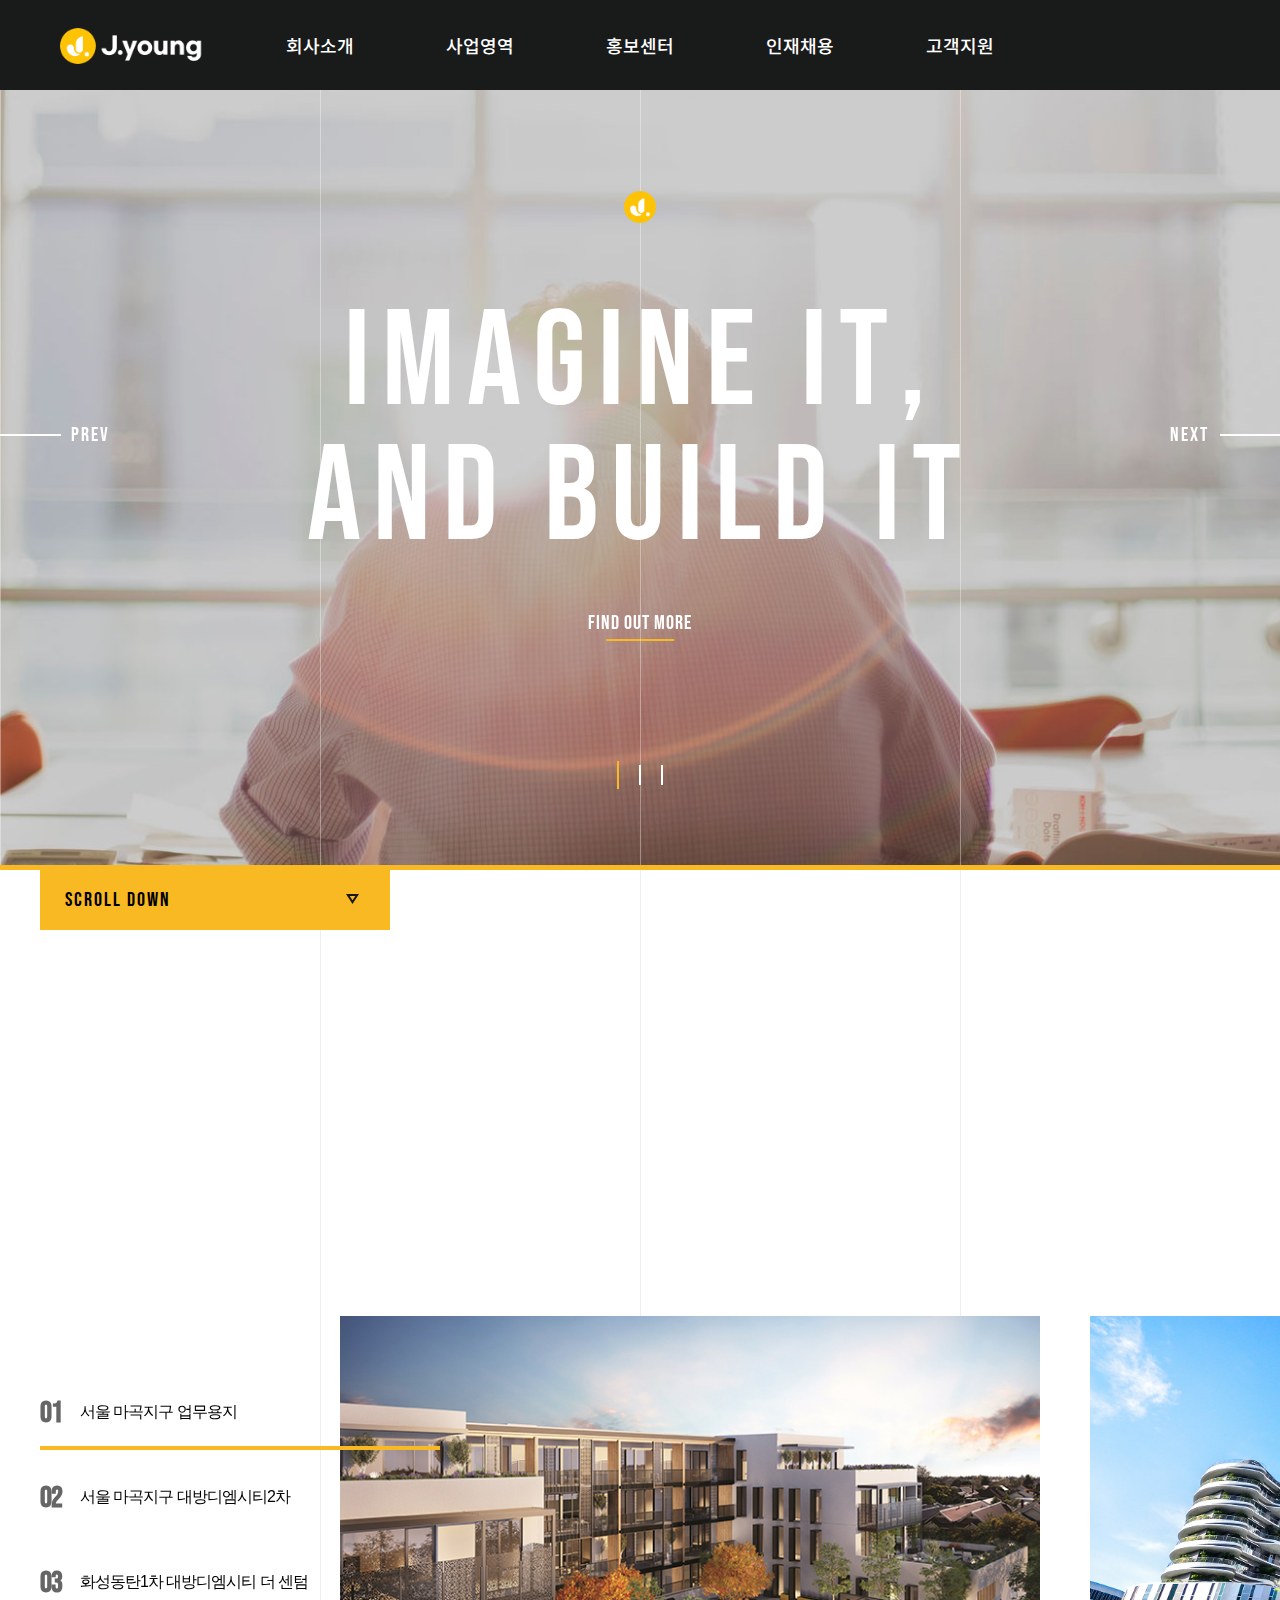
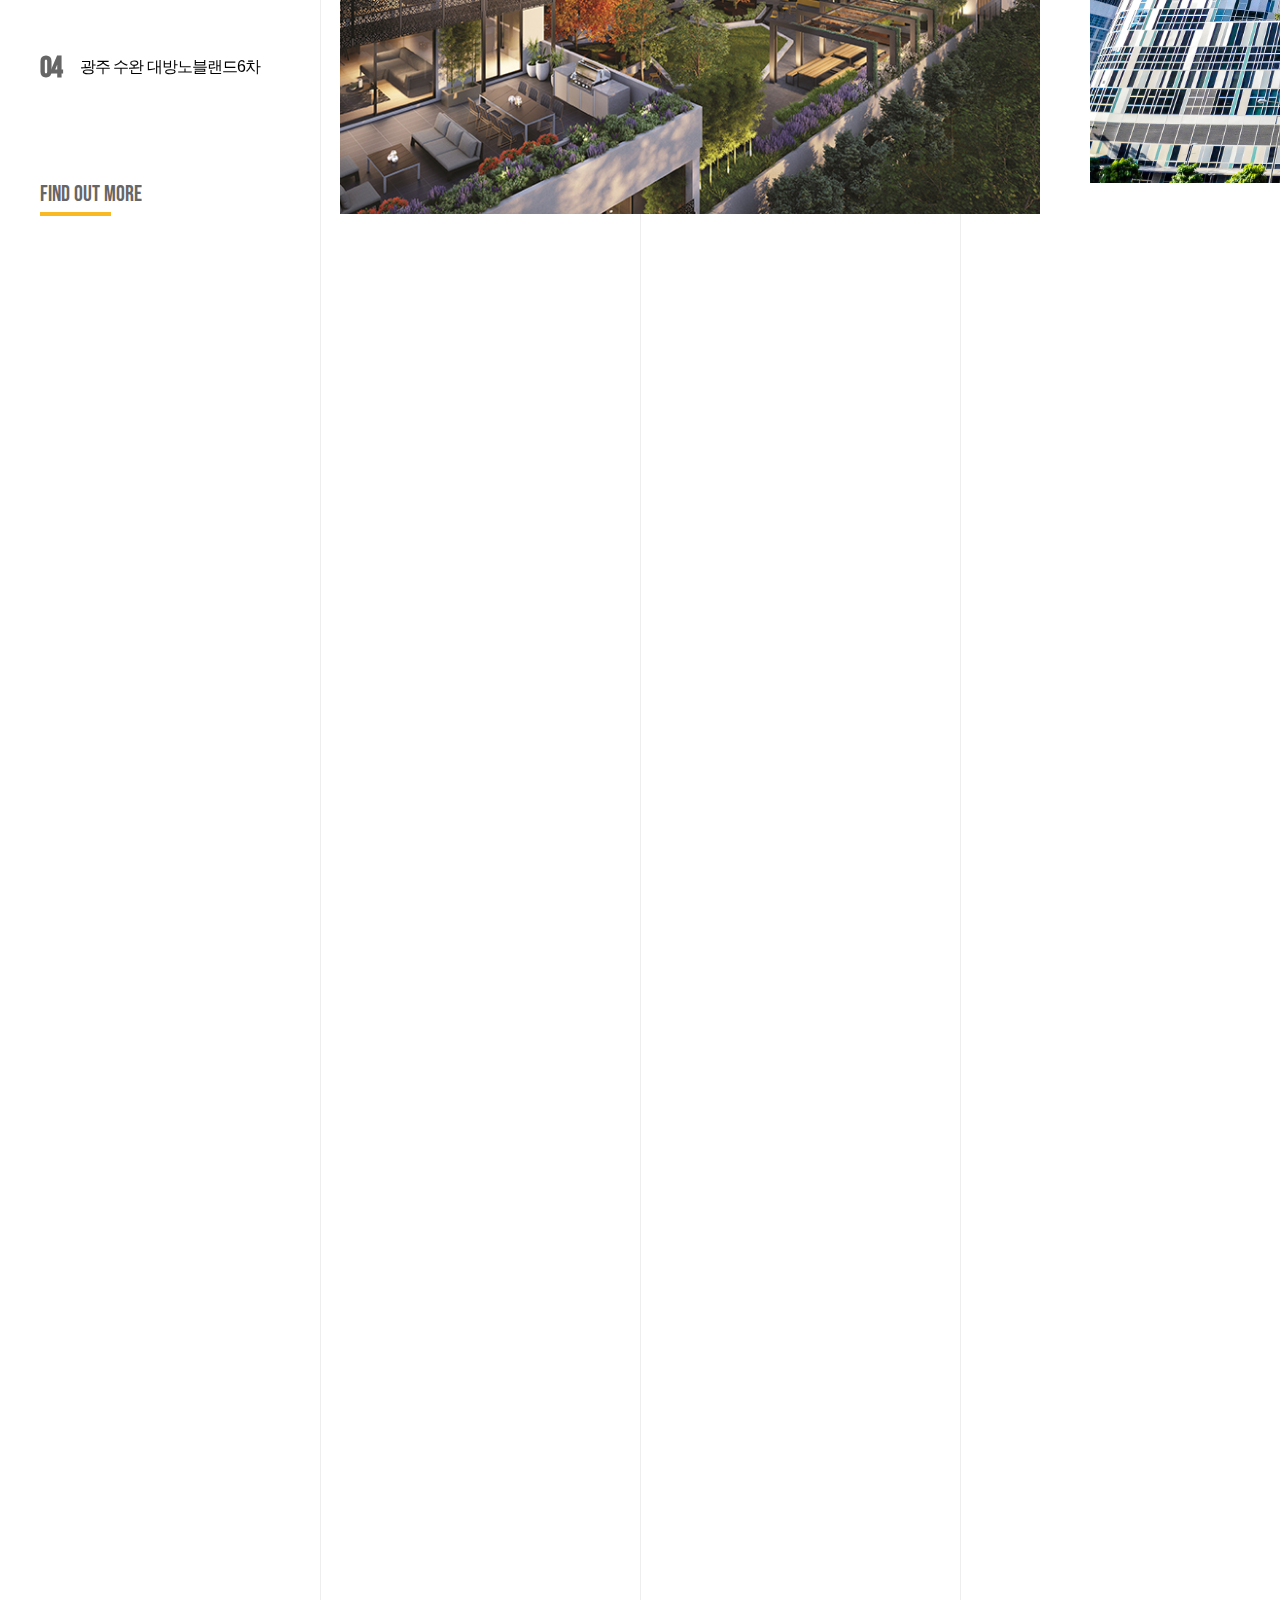
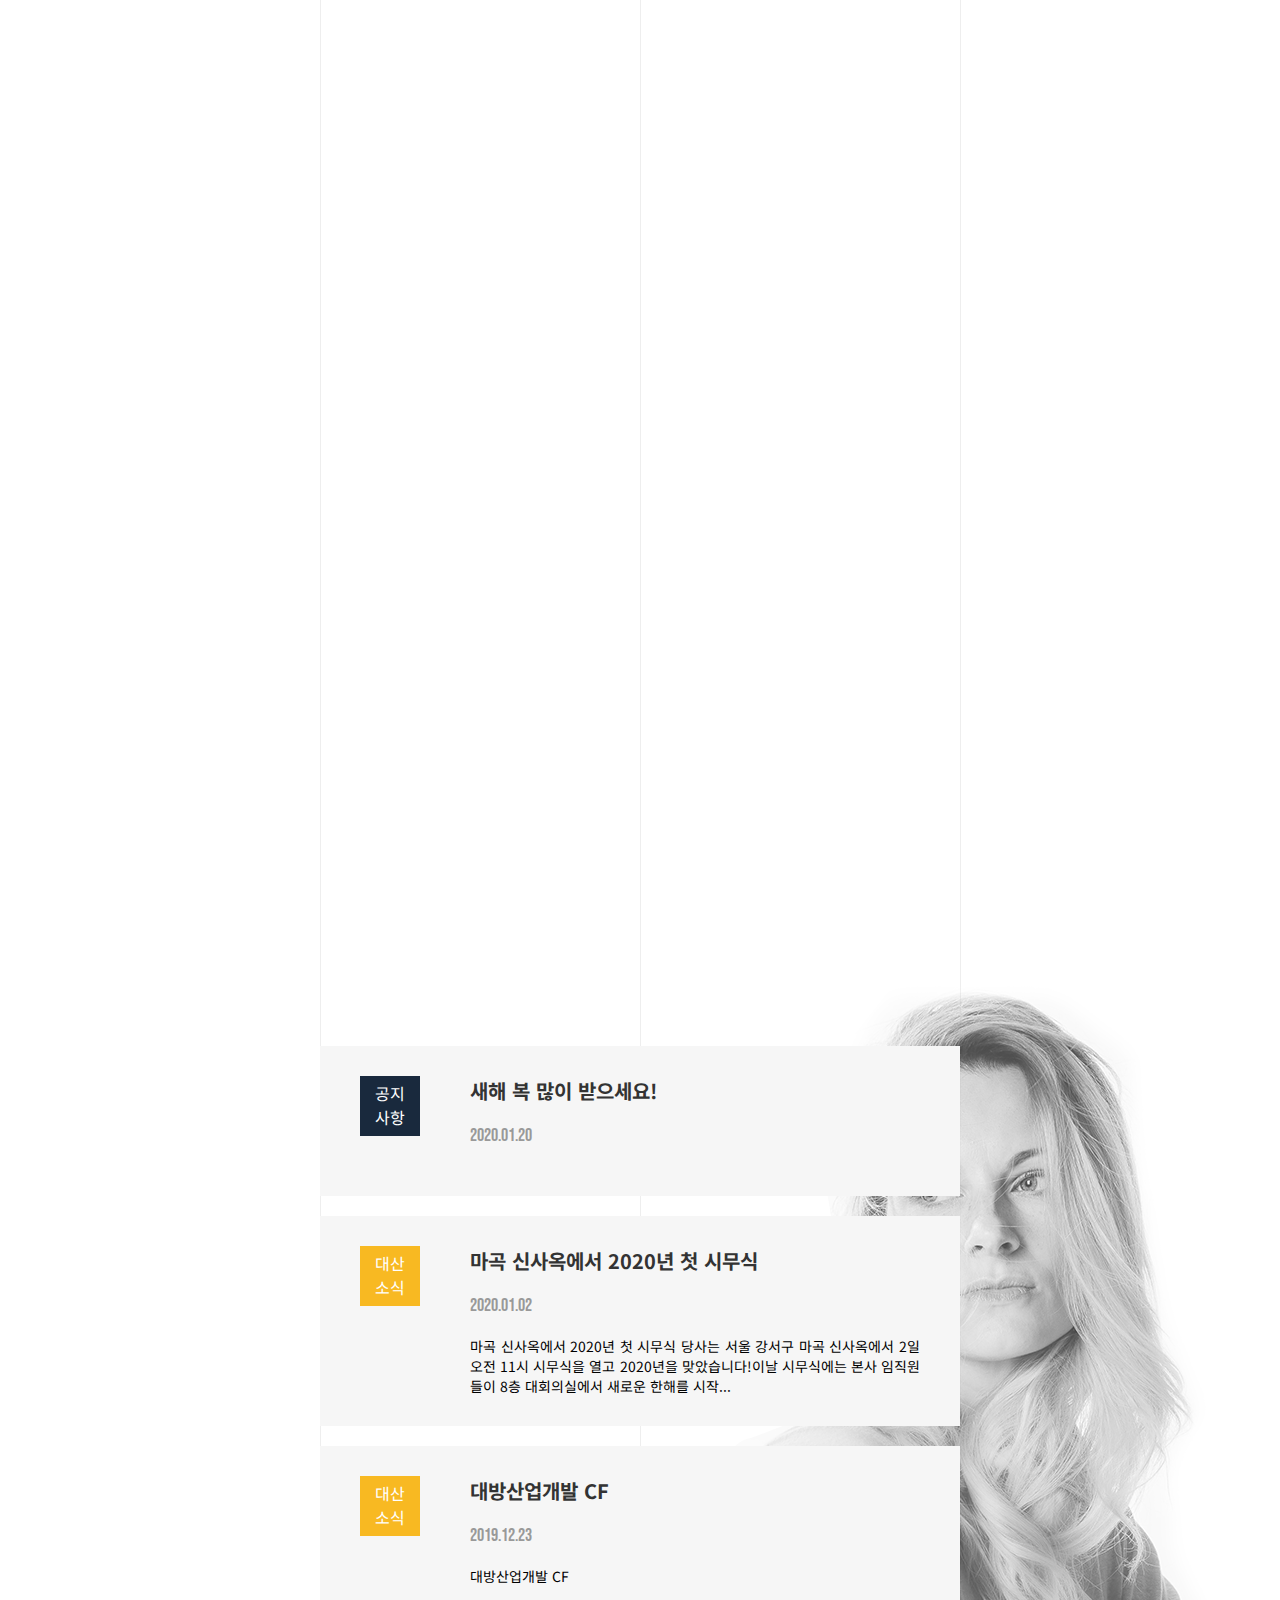
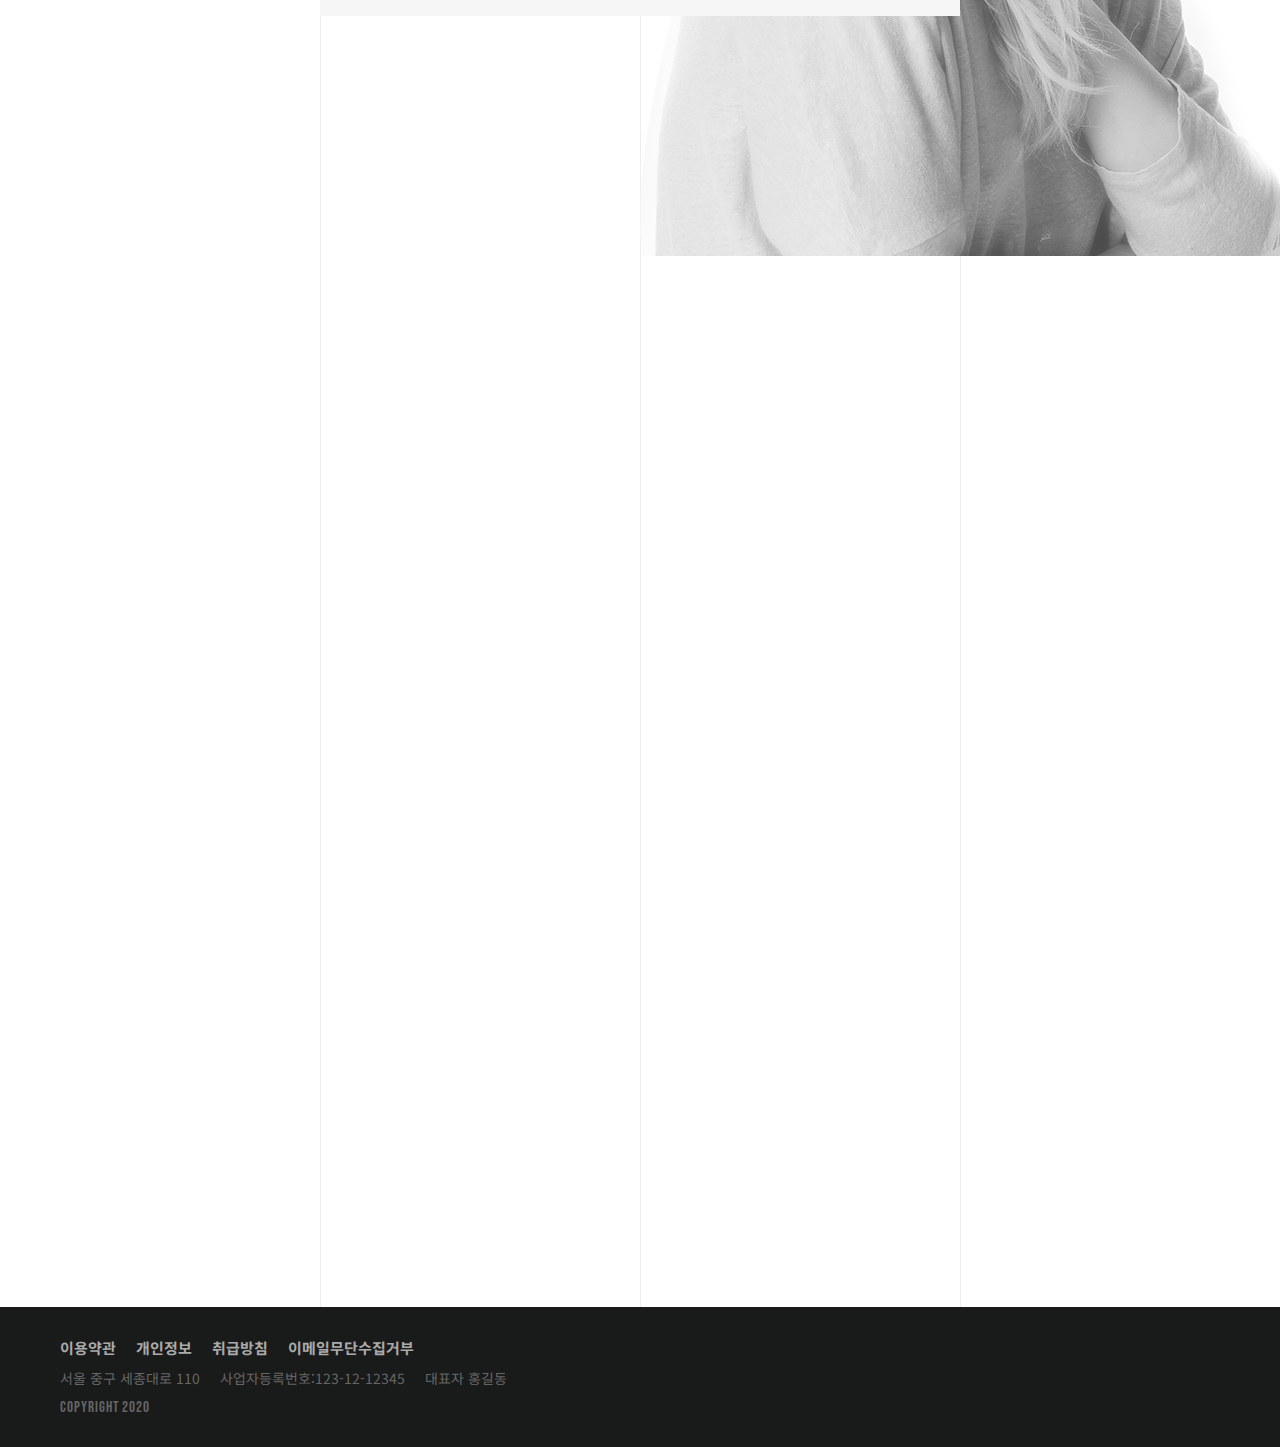
<file: index.html>
<!DOCTYPE html>
<html lang="ko">
<head>
    <meta charset="UTF-8">
    <title>Portfolio</title>
    <link rel="stylesheet" href="css/main.css">
    <link rel="stylesheet" href="css/slick.css">
    <script src="js/jquery-3.3.1.min.js"></script>
    <script src="js/script.js"></script>
    <script src="js/splitting.min.js"></script>
    <script src="js/slick.min.js"></script>
    <script src="js/scrolla.jquery.min.js"></script>

</head>
<body>
   <div class="wrap">
   <!-- header-->
   <header>
       <div class="innerHeader">
           <h1 class="logo"><a href="index.html">
               <img src="img/logo.png" alt="로고">
               <img src="img/logo2.png" alt="로고2">
           </a></h1>
           <ul class="gnb">
               <li><a href="#">회사소개</a>
                   <ul class="inner">
                       <li><a href="#"><span>회사개요</span></a></li>
                       <li><a href="#"><span>CEO인사말</span></a></li>
                       <li><a href="#"><span>경영이념</span></a></li>
                       <li><a href="#"><span>연혁</span></a></li>
                   </ul>
               </li>
               <li><a href="#">사업영역</a>
                   <ul class="inner">
                       <li><a href="#"><span>분양 캘린더</span></a></li>
                       <li><a href="#"><span>수주 사업</span></a></li>
                       <li><a href="#"><span>개발 사업</span></a></li>
                       <li><a href="#"><span>기타 사업</span></a></li>
                   </ul>
               </li>
               <li><a href="#">홍보센터</a>
                   <ul class="inner">
                       <li><a href="#"><span>뉴스</span></a></li>
                       <li><a href="#"><span>언론</span></a></li>
                       <li><a href="#"><span>분양광고</span></a></li>
                   </ul>
               </li>
               <li><a href="#">인재채용</a>
                   <ul class="inner">
                       <li><a href="#"><span>인재상</span></a></li>
                       <li><a href="#"><span>인사제도</span></a></li>
                       <li><a href="#"><span>채용절차</span></a></li>
                       <li><a href="#"><span>공고 및 지원</span></a></li>
                   </ul>
               </li>
               <li><a href="#">고객지원</a>
                   <ul class="inner">
                       <li><a href="#"><span>고객지원안내</span></a></li>
                       <li><a href="#"><span>FAQ</span></a></li>
                   </ul>
               </li>
           </ul>
       </div>
   </header>
<!--visual -->
  <section class="visual">
      <ul class="slide">
          <li>
              =<img src="img/visual1.jpg" alt="">
              <div class="txt en">
                  <div data-splitting>IMAGINE IT,</div>
                  <div data-splitting>AND BUILD IT</div>
              </div>
              <a href="#" class="en">FIND OUT MORE</a>
              <span class="mask a"></span> <span class="mask b"></span> <span class="mask c"></span> <span class="mask d"></span>
          </li>
          <li>
              <img src="img/visual2.jpg" alt="">
              <div class="txt en">
                  <div data-splitting>IMAGINE IT,</div>
                  <div data-splitting>AND BUILD IT</div>
              </div>
              <a href="#" class="en">FIND OUT MORE</a>
              <span class="mask a"></span> <span class="mask b"></span> <span class="mask c"></span> <span class="mask d"></span>
          </li>
          <li>
              <img src="img/visual3.jpg" alt="">
              <div class="txt en">
                  <div data-splitting>IMAGINE IT,</div>
                  <div data-splitting>AND BUILD IT</div>
              </div>
              <a href="#" class="en">FIND OUT MORE</a>
              <span class="mask a"></span> <span class="mask b"></span> <span class="mask c"></span> <span class="mask d"></span>
          </li>
      </ul>
  </section>
<!--contents-->
  <section class="contents">
      <span class="line a"></span><span class="line b"></span><span class="line c"></span>
      <div class="information">
          <div class="scrollBox" id="scroll">
            <a href="#" class="scroll en">SCROLL DOWN <span><img src="img/scrolldown.png" alt=""></span></a>
          </div>
          <div class="inner animate" data-animate = "motion" >
              <div class="title ">
                  <div data-splitting class="en">SALES</div>
                  <div data-splitting class="en">INFORMATION</div> 
                  <P>고객의 행복한 미래가 대방산업개발의 미래입니다.</P> 
              </div>
          </div>
          <div class="slideBox">
              <ul class="slide2">
                  <li><a href="#"><p class="img"><span><img src="img/slide1.jpg" alt=""></span></p></a></li>
                  <li><a href="#"><p class="img"><span><img src="img/slide2.jpg" alt=""></span></p></a></li>
                  <li><a href="#"><p class="img"><span><img src="img/slide3.jpg" alt=""></span></p></a></li>
                  <li><a href="#"><p class="img"><span><img src="img/slide4.jpg" alt=""></span></p></a></li>
              </ul>
              <a href="#" class="more en">FIND OUT MORE</a>
          </div>
      </div>
      <div class="video animate" data-animate = "motion">
          <div class="inner">
              <div class="title  animate" data-animate = "motion">
                  <div data-splitting class="en">CREATE INFINITE VALUE</div>
                  <P>집에대한바른생각</P> 
              </div>
              <a href="#" class="more en">FIND OUT MORE</a>
              <div class="videoBox">
                  <iframe width="690" height="391" src="https://www.youtube.com/embed/xgO8wm-9fv0" frameborder="0" allow="accelerometer; autoplay; encrypted-media; gyroscope; picture-in-picture" allowfullscreen></iframe>
                  <p class="mask"><span><img src="img/video1.jpg" alt=""></span></p>
              </div>
          </div>
      </div>
      <div class="business">
          <div class="inner animate" data-animate = "motion">
              <div class="title">
                 <div data-splitting class="en">BUSINESS AREA</div>
                 <P>모든것을 누리는 프리미엄 생활, 대방에서<br>시작됩니다.</P>  
              </div>
              <a href="#" class="more en">FIND OUT MORE</a>
          </div>
          <ul class="list">
              <li class="animate" data-animate = "motion" ><a href="#">
                  <p class="img"><img src="img/business1.jpg" alt=""></p>
                  <div class="txt">
                      <h3 class="en">HOUSING /<br><span>SALES BUSINESS</span></h3>
                      <p>고품격 주거문화를 <br>창출하겠습니다</p>
                      <i class="icon"></i>
                  </div>
              </a></li>
              <li class="animate" data-animate = "motion"><a href="#">
                  <p class="img"><img src="img/business2.jpg" alt=""></p>
                  <div class="txt">
                      <h3 class="en">ORDER INTAKE<br><span>BUSINESS</span></h3>
                      <p>시대에 맞튼 건축혁명을  <br>이끌어 갑니다.</p>
                      <i class="icon"></i>
                  </div>
              </a></li>
              <li class="animate" data-animate = "motion"><a href="#">
                  <p class="img"><img src="img/business3.jpg" alt=""></p>
                  <div class="txt">
                      <h3 class="en">DEVELOPMENT<br><span> BUSINESS</span></h3>
                      <p>미래를 개발한다는 <br>사명감으로 임합니다.</p>
                      <i class="icon"></i>
                  </div>
              </a></li>
          </ul>
      </div>
      <div class="news">
          <div class="inner animate" data-animate = "motion">
              <div class="title">
                   <div data-splitting class="en">NEWS</div> 
              </div>
              <a href="#" class="more en">FIND OUT MORE</a>
          </div>
          <p class="symbol animate" data-animate = "motion"><img src="img/news2.png" alt=""></p>
          <ul class="newsList">
              <li><a href="#">
                  <span class="category">공지 <br>사항</span>
                  <span class="subject">새해 복 많이 받으세요!</span>
                  <span class="date en">2020.01.20</span>
                  <span class="desc"></span>
              </a></li>
              <li><a href="#">
                  <span class="category">대산 <br>소식</span>
                  <span class="subject">마곡 신사옥에서 2020년 첫 시무식</span>
                  <span class="date en">2020.01.02</span>
                  <span class="desc">마곡 신사옥에서 2020년 첫 시무식 
						당사는 서울 강서구 마곡 신사옥에서 2일 오전 11시 시무식을 열고 2020년을 맞았습니다!이날 시무식에는 본사 임직원들이 8층 대회의실에서 새로운 한해를 시작...</span>
              </a></li>
              <li><a href="#">
                  <span class="category">대산 <br>소식</span>
                  <span class="subject">대방산업개발 CF</span>
                  <span class="date en">2019.12.23</span>
                  <span class="desc">대방산업개발 CF</span>
              </a></li>
          </ul>
      </div>
      <div class="career  animate" data-animate = "motion">
          <div class="inner animate" data-animate = "motion">
              <div class="title">
                  <div data-splitting class="en">CAREER</div>
                 <P>열정과 실천의지를 가지고 있는<br>인재를 기다립니다.</P> 
              </div>
              <a href="#" class="more en">FIND OUT MORE</a>
          </div>   
     </div>
     <div class="customers animate" data-animate = "motion">
         <div class="inner animate" data-animate = "motion">
             <div class="left"> 
                <div class="title">
                  <div data-splitting class="en">CUSTOMERS</div>
                 <P>기대를 넘어선 품격을 경험해 보세요.</P> 
              </div> 
              <a href="#" class="more en">FIND OUT MORE</a>
             </div>
             <ul class="right">
                 <li><a href="#"><img src="img/icon1.png" alt="FAQ"></a></li>
                 <li><a href="#"><img src="img/icon2.png" alt="마감재"></a></li>
                 <li><a href="#"><img src="img/icon3.png" alt="관심단지등록"></a></li>
                 <li><a href="#"><img src="img/icon4.png" alt="1:1문의"></a></li>
             </ul>
         </div>
     </div>
  </section>
  <!-- footer -->
        <footer>
        	<ul>
        		<li>이용약관</li>
        		<li>개인정보</li>
        		<li>취급방침</li>
        		<li>이메일무단수집거부</li>
        	</ul>
        	<ul>
        		<li>서울 중구 세종대로 110</li>
        		<li>사업자등록번호:123-12-12345</li>
        		<li>대표자 홍길동</li>
        	</ul>
        	<p>COPYRIGHT 2020</p>
        </footer>
   </div> 
</body>
</html>
</file>
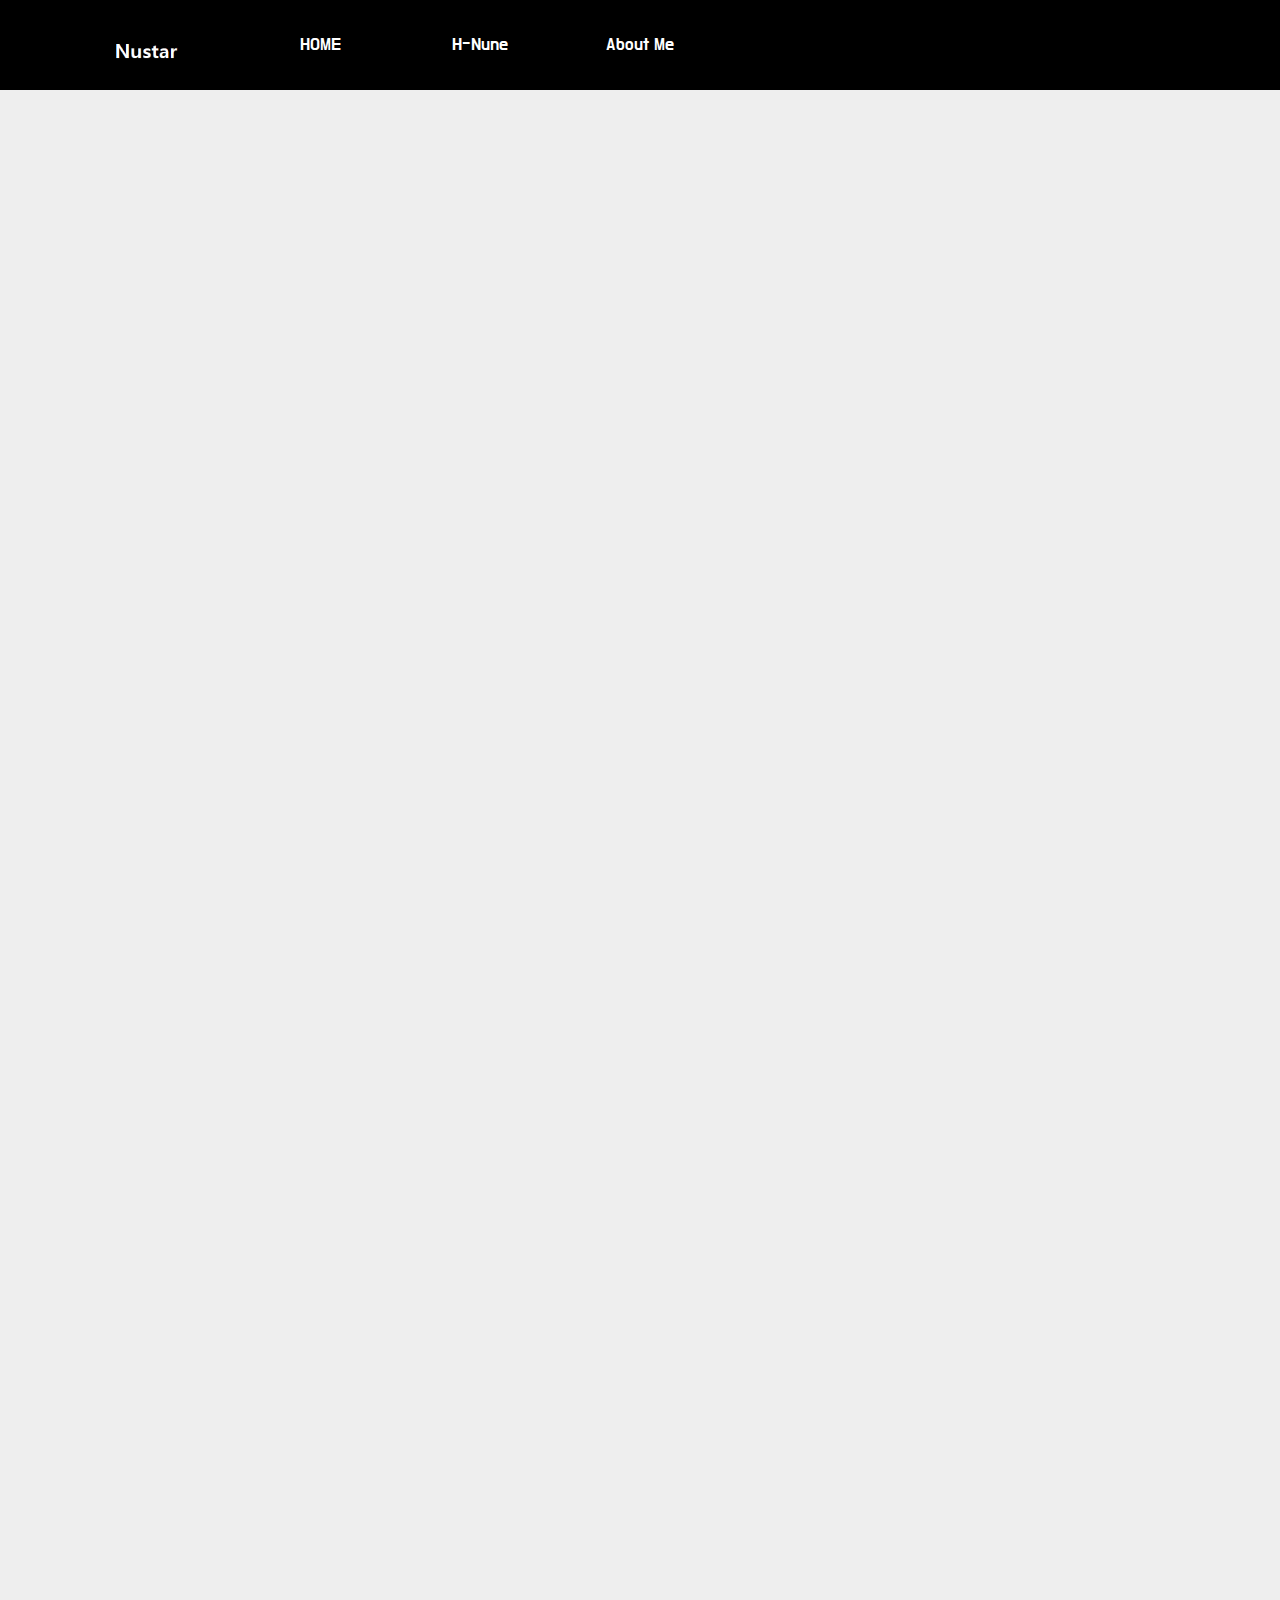
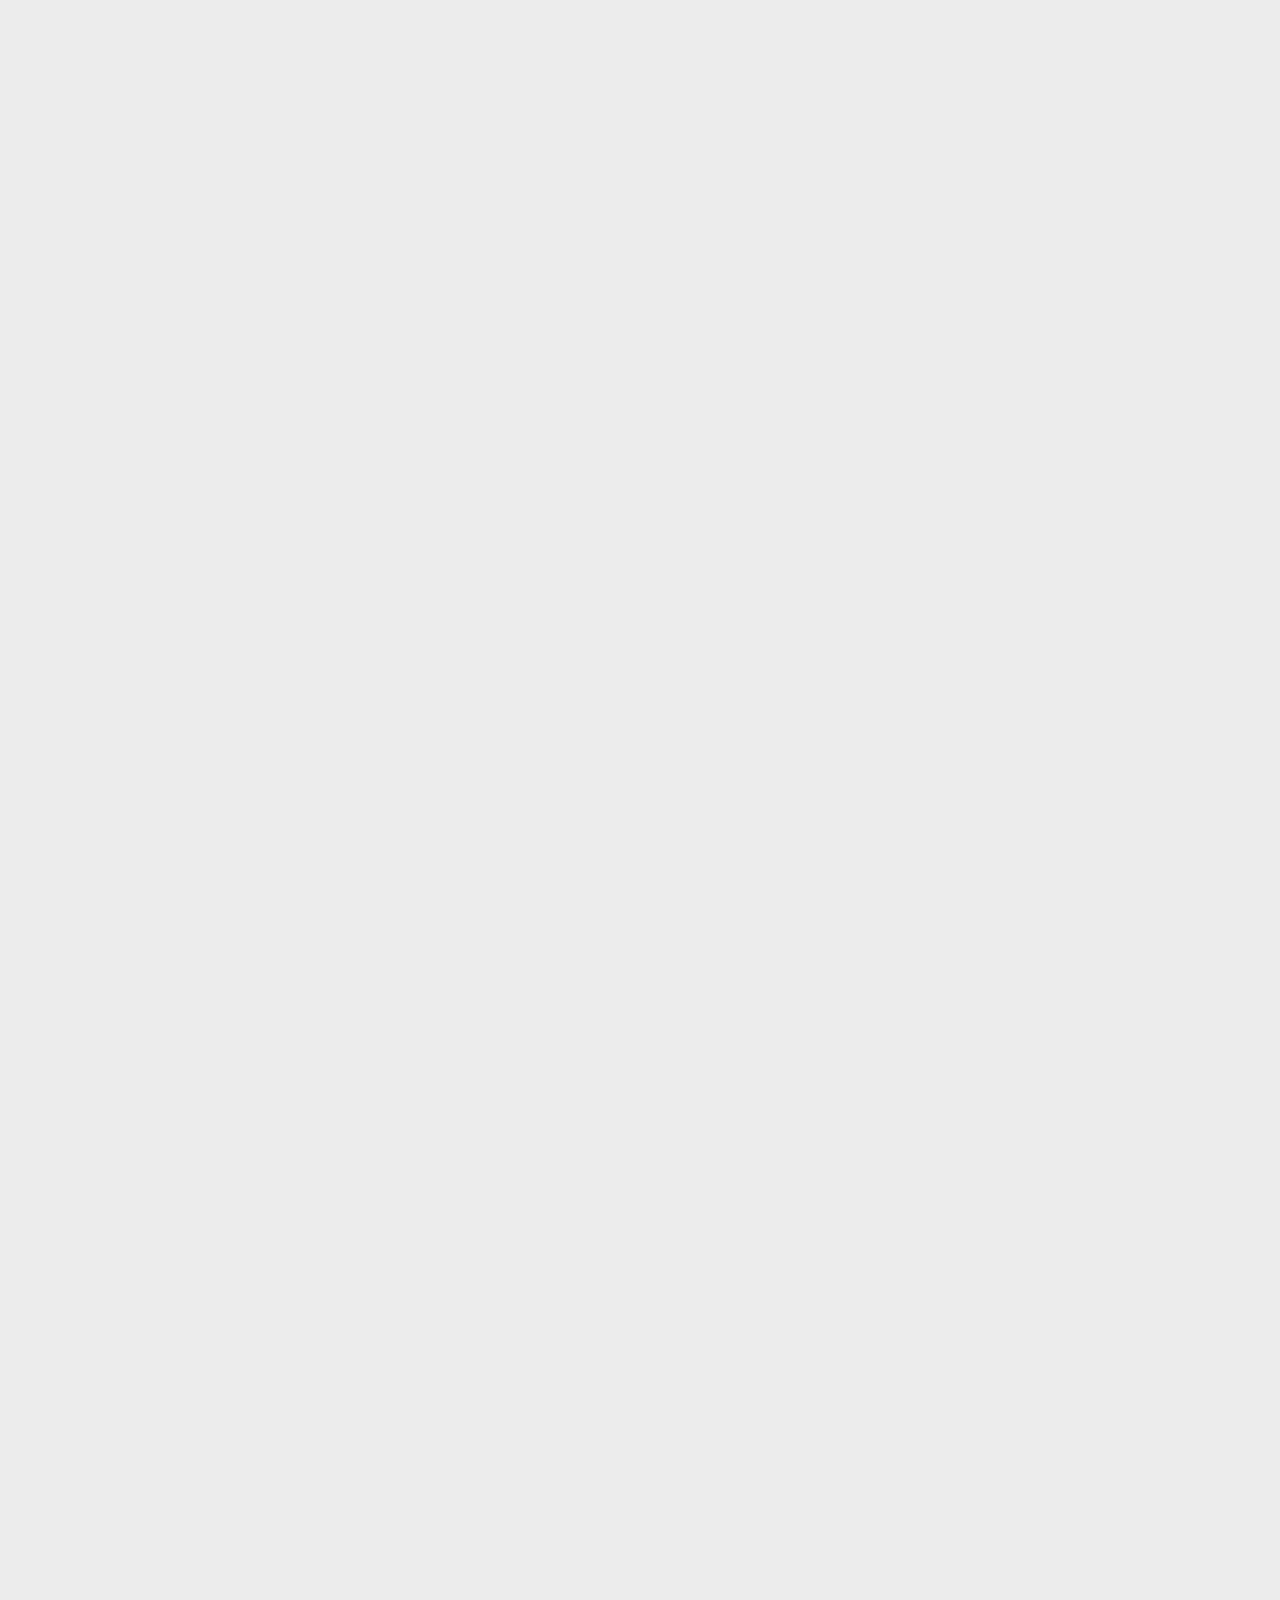
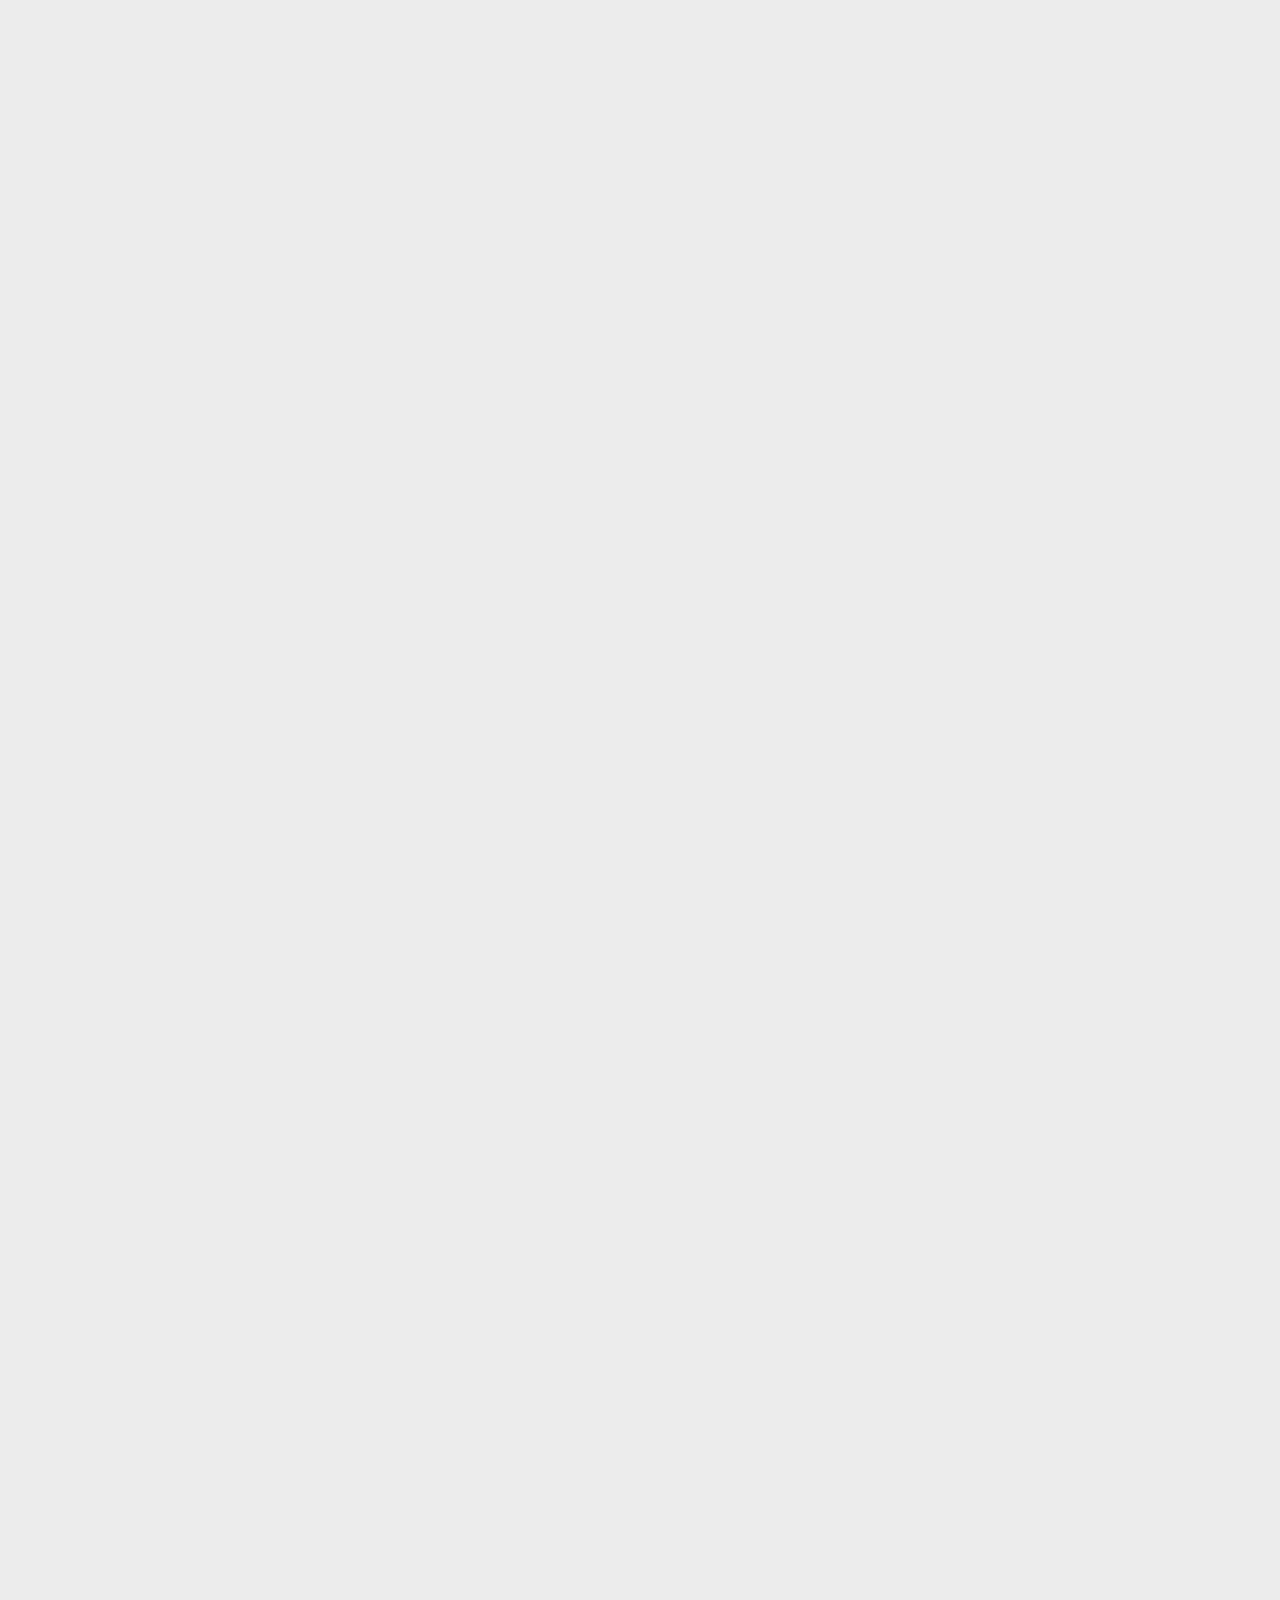
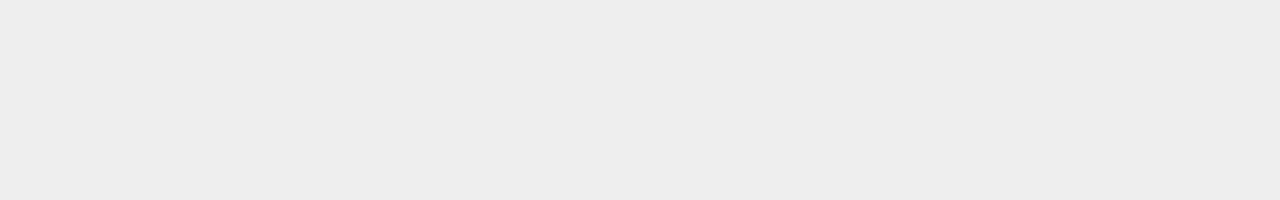
<file: Portfolio/index.html>
<!doctype html>
<html lang="ko">
    <head>
        <meta charset="UTF-8">
        <title>H-Nune</title>
        <link rel="stylesheet" href="css/main.css">
        <script src="js/js/jquery-3.3.1.min.js"></script>
        <script src="js/js/script.js"></script>
    </head>
    <body>
        <div class="wrap">
            <!--HEADER-->
            <header>
                <div class="innerHeader">
                    <h1 class="logo">
                        <a href="index.html">
                            <img src="img/nustar.png" alt="로고">
                            <img src="img/nustar.png" alt="로고2">
                        </a>
                    </h1>
                    <ul class="gnb">
                        <li><a href="#">HOME</a>
                            <ul class="inner">
                                <li><a href="#"><span>HOME</span></a></li>
                                <li><a href="#"><span>Nustar</span></a></li>
                            </ul>
                        </li>
                        <li><a href="#">H-Nune</a>
                            <ul class="inner">
                                <li><a href="#"><span>Skill</span></a></li>
                                <li><a href="#"><span>Portfolio</span></a></li>
                                <li><a href="#"><span>Career</span></a></li>
                                <li><a href="#"><span>Certificate</span></a></li>
                            </ul>
                        </li>
                        <li><a href="#">About Me</a>
                            <ul class="inner">
                                <li><a href="#"><span>About Me</span></a></li>
                                <li><a href="#"><span>Contact</span></a></li>
                            </ul>
                        </li>
                    </ul>
                </div>
            </header>
        </div>
    </body>
</html>
</file>
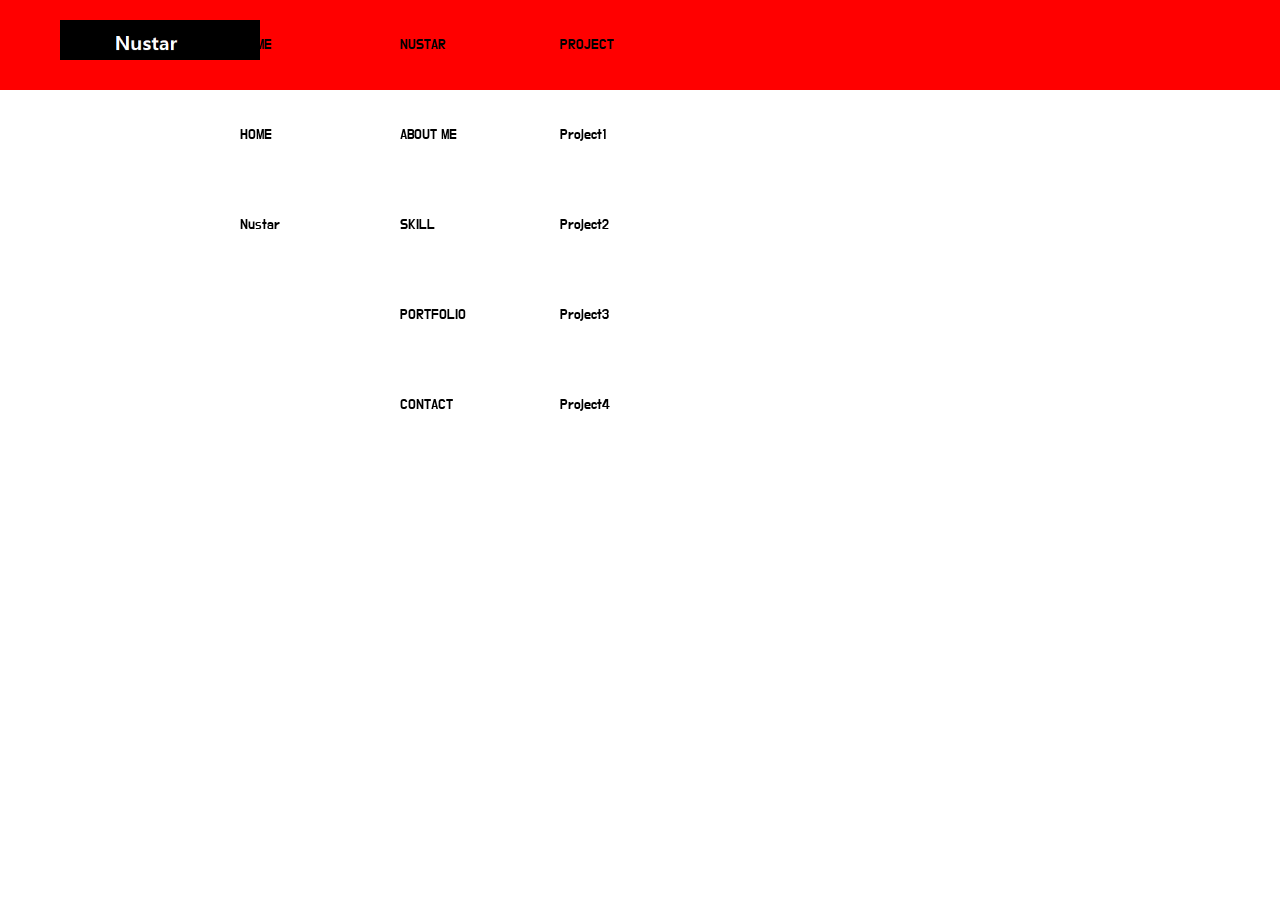
<file: Portfolio/index2.html>
<!DOCTYPE html>
<html lang="ko">
    <head>
        <meta charset="UTF-8">
        <title>Portfolio</title>
        <link rel="stylesheet" href="css/main1.css">
        <script src="js/js/jquery-3.3.1.min.js"></script>
    </head>
    <body>
        <div class="wrap">
            <!--Header-->
            <header>
                <div class="innerHeader">
                    <h1 class="logo">
                        <a href="#"><img src="img/nustar.png" alt="로고"/>
                        <img src="img/nustar.png" alt="로고2"/></a>
                    </h1>
                    <ul class="gnb">
                        <li><a href="#">HOME</a>
                            <ul class="inner">
                                <li><a href="#">HOME</a></li>
                                <li><a href="#">Nustar</a></li>
                            </ul>
                        </li>
                        <li><a href="#">NUSTAR</a>
                            <ul class="inner">
                                <li><a href="#">ABOUT ME</a></li>
                                <li><a href="#">SKILL</a></li>
                                <li><a href="#">PORTFOLIO</a></li>
                                <li><a href="#">CONTACT</a></li>
                            </ul>
                        </li>
                        <li><a href="#">PROJECT</a>
                            <ul class="inner">
                                <li><a href="#">Project1</a></li>
                                <li><a href="#">Project2</a></li>
                                <li><a href="#">Project3</a></li>
                                <li><a href="#">Project4</a></li>
                            </ul>
                        </li>
                    </ul>
                </div>
            </header>
        </div>
    </body>
</html>
</file>
<file: Portfolio/css/main1.css>
@charset "utf-8";
@import url('https://fonts.googleapis.com/css2?family=Do+Hyeon&display=swap');
/* 구글 폰트 */

*{
    margin:0;
    padding:0;
}

html, body, div, span, applet, object, iframe, h1, h2, h3, h4, h5, h6, p, blockquote, pre, a, abbr, acronym, address, big, cite, code, del, dfn, em, font, img, ins, kbd, q, s, samp, small, strike, strong, sub, sup, tt, var, b, u, i, center, dl, dt, dd, ol, ul, li, fieldset, form, label, legend, table, tbody, tfoot, thead, tr, th, td{
    margin:0;
    padding:0;
}

a{
    color:inherit;
    text-decoration: none;
}

li{
    list-style: none;
}

address,em,i{
    font-style: none;
}

h1,h2,h3,h4,h5,h6{
    font-style: inherit;
}

a:hover{
    text-decoration: none;
    color:inherit;
}

body{
    font-family: 'Do Hyeon', sans-serif;
    font-size: 14px;
    background: white;
}

.wrap{
    width:100%;
    overflow: hidden;
}

header{
    width:100%;
    position:fixed;
    z-index:100;
    background: red;
}

.innerHeader{
    padding: 0 60px;
    height: 90px;
    transition:all 0.3s;
    -webkit-transition:all 0.3s;
    -moz-transition:all 0.3s;
    -ms-transition:all 0.3s;
    -o-transition:all 0.3s;
}

.innerHeader .logo{
    width:200px;
    height: 36px;
    float: left;
    margin-top: 20px;
    transition:all 0.3s;
    -webkit-transition:all 0.3s;
    -moz-transition:all 0.3s;
    -ms-transition:all 0.3s;
    -o-transition:all 0.3s;
}

.innerHeader .logo a{
    display: block;
    width:100%;
    height: 100%;
    position: relative;
}

.innerHeader .logo a img{
    width:100%;
    position: absolute;
    top: 0;
    left: 0;
    transition:all 0.3s;
    -webkit-transition:all 0.3s;
    -moz-transition:all 0.3s;
    -ms-transition:all 0.3s;
    -o-transition:all 0.3s;
}

.innerHeader .logo a img:nth-child(2){
    opacity: 0;
}

.gnb {
    position: absolute;
    left:50%;
    transform: translateX(-50%); /* 한쪽으로 치우치지않게 */
    width: 800px;
}

.gnb > li{
    float: left;
    width:20%;
    height: 90px;
    line-height: 90px;
    position: relative;
    transition:all 0.3s;
    -webkit-transition:all 0.3s;
    -moz-transition:all 0.3s;
    -ms-transition:all 0.3s;
    -o-transition:all 0.3s;
}
</file>
<file: css/main.css>
@charset "uft-8";
@import url('https://fonts.googleapis.com/css?family=Bebas+Neue|Noto+Sans+KR&display=swap');
/*reset*/
*{margin: 0; padding: 0;}
html, body, div, span, applet, object, iframe, h1, h2, h3, h4, h5, h6, p, blockquote, pre, a, abbr, acronym, address, big, cite, code, del, dfn, em, font, img, ins, kbd, q, s, samp, small, strike, strong, sub, sup, tt, var, b, u, i, center, dl, dt, dd, ol, ul, li, fieldset, form, label, legend, table, tbody, tfoot, thead, tr, th, td {margin:0;padding:0;}
a {color: inherit; text-decoration: none;}
li {list-style: none;}
address, em , i {font-style: none;}
h1,h2,h3,h4,h5,h6 {font-size: inherit;}
a:hover {text-decoration: none; color: inherit;}

/*layout*/
body {font-family: 'Noto Sans KR', sans-serif; font-size: 14px;}
.wrap {width: 100%; overflow: hidden;}
.en {font-family: 'Bebas Neue', cursive;}

/*header*/
header {width: 100%; position: fixed; z-index: 100; background:#191a1a;}
.innerHeader {padding: 0 60px; height: 90px; transition: all 0.3s;}
.innerHeader .logo {width: 200px; height: 36px; float: left;margin-top: 28px; transition: all 0.3s; }
.innerHeader .logo a {display: block; width: 100%; height: 100%; position: relative;}
.innerHeader .logo a img {width: 100%; position: absolute; top:0; left: 0;transition: all 0.3s; }
.innerHeader .logo a img:nth-child(2) {opacity: 0;}

/*gnb*/
.gnb {position: absolute; left: 50%; transform: translateX(-50%); width: 800px;}
.gnb > li {float: left; width: 20%; height: 90px; line-height: 90px; position: relative; transition: all 0.3s;}
.gnb > li > a {display: block; width: 100%; height: 100%; text-align: center;color: #fff; font-size: 18px; font-weight: 500; }
.gnb > li > a:before {position: absolute; content: ''; background: #f8b922; width: 75%; height: 100%; z-index: -1; left: 50%; transform: translateX(-50%); top:-90px; opacity: 0; transition: all 0.3s;}
.gnb li:hover > a:before, .gnb li > a:focus:before {opacity: 1; top:0;}

.gnb ul.inner { position: absolute; top:80px; left: 12%; width: 160px; background: #fff;box-shadow: 2px 2px 8px rgba(0, 0, 0, 0.1); padding: 0; box-sizing: border-box; line-height:0; opacity: 0; transition: opacity 0.5s, top 0.5s; overflow: hidden;}
.gnb ul.inner.on { top: 90px; padding: 10px 25px; line-height: 50px; opacity: 1;}
.gnb ul.inner a {display: block; width: 100%; height: 100%;font-size: 17px;}
.gnb ul.inner a span {display: inline-block; position: relative;}
.gnb ul.inner a span:after {content: ''; width: 0; height: 2px; background: #f8b922; position: absolute; left: 0; bottom:8px; transition: all 0.3s;}
.gnb ul.inner a:hover span:after, .gnb ul.inner a:focus span:after {width: 100%; padding-right: 10px; }

/*fixHeader*/
header.on .innerHeader {height: 60px; transition: all 0.4s;}
header.on .innerHeader .logo {margin-top: 13px; transition: all 0.4s;}
header.on .innerHeader .logo a img:nth-child(1) {opacity: 0;}
header.on .innerHeader .logo a img:nth-child(2) {opacity: 1;}
header.on .gnb > li { height: 60px; line-height: 60px; transition: all 0.4s;}
header.on .gnb ul.inner.on {top: 60px;}

/*section.visual*/
.visual .slide li {position: relative; width: 100%; height: 870px; text-align: center; color: #fff;}
.visual .slide li:before {content: ''; width: 32px;height: 32px; position: absolute;left: 50%; transform:translateX(-50%); top: 22%; background: url(../img/symbol.png) no-repeat center/cover; z-index: 1;}
.visual .slide li img {height: 100%; width: auto; position:absolute; left: 50%; transform: translateX(-50%) scale(1); top:0; }
.visual .slide li .txt{position: absolute; width: 100%; top: 34%; font-size: 135px;  line-height: 1; letter-spacing: 12px;   }
.visual .slide li a {display: inline-block; position: absolute; left: 50%; transform: translateX(-50%); bottom:27%; font-size: 20px; letter-spacing: 1px; }
.visual .slide li a:after {content: ''; width: 65%; height: 2px; position: absolute; left: 50%; transform: translateX(-50%);bottom: -6px; background: #f8b922; transition: all 0.3s;}
.visual .slide li a:hover:after,.visual .slide li a:focus:after {width: 100%; transition: all 0.3s;}

/*mask*/
.visual .slide li .mask {display: block; position: absolute; top: 0; width: 1px; height: 100%; background: rgba(255, 255, 255, 0.35);}
.visual .slide li .mask.a{left: 0%;}
.visual .slide li .mask.b{left: 25%;}
.visual .slide li .mask.c{left: 50%;}
.visual .slide li .mask.d{left: 75%;}

/*화살표*/
.slick-arrow {position: absolute; top:50%; transform: translateY(-50%); z-index: 20; background: none; width: 110px; height: 52px; border: none; text-align: right;text-transform: uppercase; font-size: 20px; color: #fff; letter-spacing: 2px; font-family: 'Bebas Neue', cursive;}
.slick-next {right: 0; text-align: left;}
.slick-arrow:after {content: ''; position: absolute; left: 0; top: 50%; transform: translateY(-50%); width: 55%;height: 2px; background: #fff;}
.slick-next:after {left: 45%;}
.slick-arrow:before {content: ''; width: 0%;height: 100%; background: #fff; position: absolute; top:0; transition: all 0.4s;z-index: -1; }
.slick-prev:before {left: 0;}
.slick-next:before {right: 0;}

/*화살표 호버효과*/
.slick-arrow:hover {color:#000; transition: all 0.3s; cursor: pointer;}
.slick-arrow:hover:after {background: #f8b922;}
.slick-arrow:hover:before {width: 112%;}

/*인디케이터*/
.visual .slide .slick-dots{position: absolute; bottom: 10%; left:50%; transform: translateX(-50%);z-index: 20;}
.visual .slide .slick-dots li {width: 2px; height: 20px; float: left; margin: 0 10px; }
.visual .slide .slick-dots li:before {display: none;}
.visual .slide .slick-dots li button {width: 100%; height: 100%; background: #fff; border: none; text-indent: -9999px;}
.visual .slide .slick-dots:hover, .visual .slide .slick-dots button:hover {cursor: pointer;}
/*활성화된 슬라이드 인디케이터 크기와 색변경*/
.visual .slide .slick-dots li.slick-active button {background: #f8b922; height: 28px; margin-top: -12px; transition: height 0.3s; }


/*slide애니메이션*/
/*1.노란 게이지바*/
.visual .slick-active:after {content: ''; width: 100%; height: 5px; background: #f8b922; position: absolute; left: 0; bottom: 0; animation-name: bar; animation-duration: 7s;}
@keyframes bar {
    0% {width: 0%;}
    100%{width: 100%;}
}

/*2.마스크애니*/
@keyframes mask {
    0%{ width: 25%; background: #000;}
    50%{ width: 25%; background: #000;}
    99%{background: #000;}
}
.visual .slick-active .mask.a {animation-name: mask; animation-duration: 0.4s;}
.visual .slick-active .mask.b {animation-name: mask; animation-duration: 0.6s;}
.visual .slick-active .mask.c {animation-name: mask; animation-duration: 0.8s;}
.visual .slick-active .mask.d {animation-name: mask; animation-duration: 1s;}


/*splitting text animation*/
.visual .slick-active .splitting .char {display: inline-block;
  animation: slide-up 1s cubic-bezier(.5, 0, .5, 1) both;
  animation-delay: calc(60ms * var(--char-index));
}
@keyframes slide-up {
    0%{transform: translateY(30px); opacity: 0;}
    80%{transform: translateY(30px); opacity: 0;}
}

/*FIND OUT MORE 버튼 애니*/
.visual .slick-active a{animation-name: slide-up2 ; animation-duration: 1s;}
@keyframes slide-up2  {
    0%{bottom: 20%; opacity: 0;}
    60%{bottom: 20%; opacity: 0;}
}
.visual .slick-active img {animation-name: img ; animation-duration: 7s;}
@keyframes img  {
    0%{transform: scale(1.2) translateX(-50%);}
}

/*contents*/
.contents{position: relative; background: #fff; } 
.contents .line {display: block; position: absolute; top:0; width: 1px; height: 100%; background: #eee;}
.contents .line.a{left: 25%;}
.contents .line.b{left: 50%;}
.contents .line.c{left: 75%;}

/*information*/
.contents .information .scrollBox{width: 1200px; margin: 0 auto; position: relative; margin-bottom: 150px; }
.contents .information .scrollBox .scroll {display: block; width: 350px; height: 60px;background: #f8b922; padding-left: 25px; box-sizing: border-box; font-size: 20px; letter-spacing: 2px; position: relative; line-height: 60px;}
.contents .information .scrollBox .scroll span {width: 60px;height: 60px; position: absolute;right: 0;top:0; animation: scroll linear 0.8s 0s infinite;}
.contents .information .scrollBox .scroll span img {width: 100%;}
@keyframes scroll {
    0%{top: 0;}
    50%{top: 7px;}
    100%{top: 0;}
}

.contents .inner {width: 1200px; margin: 0 auto; position: relative; }
.contents .inner:after {content: ''; width: 3px; height: 60px; position: absolute; left: 50%; top: -60px;transform:translateX(-50%); background: #f8b922; }

/*공통된 타이틀*/
.contents .title {color:#666; }
.contents .title .en{font-size: 62px; letter-spacing: 10px; color:#5d6168; line-height: 1.1;}
.contents .title p{font-size: 24px; margin-top: 15px;}

/*공통된 버튼(더보기버튼)*/
.contents .more {display: inline-block; position: absolute; left: 0; bottom: 0; font-size: 22px;padding-bottom: 8px; color: #666;}
.contents .more:after {content: ''; width: 70%; height: 4px;background: #f8b922; position: absolute; bottom: 0; left: 0; transition: all 0.3s; }
.contents .more:hover:after {width: 100%;}

/*inner:after 애니메이션*/
.motion:after {animation-name: slide-down; animation-duration: 0.5s;}
@keyframes slide-down {
    0% {transform: translateY(-80px); opacity: 0;}
}

/*.slide2*/
.contents .slideBox {width: 1200px; margin: 0 auto; position: relative; height: 500px; margin-top: 50px;}
.contents .slideBox .slide2{width: 1500px; position: absolute; right: -50%;}
.contents .slideBox .slide2 li{margin-right: 50px;}
.contents .slideBox .slide2 li a{display: block; width: 100%; height: 100%; position: relative;}
.contents .slideBox .slide2 li a p.img {width: 100%; height: 100%; overflow: hidden; position: relative;}
.contents .slideBox .slide2 li a p.img img { width: 100%; transition: all 2s; }

/*테두리호버효과*/
.contents .slideBox .slide2 li a:before {content: ''; width: 0%; height: 6px; background: #f8b922; position: absolute; top:0; left:0; opacity: 0; z-index: 2; transition: all 0.3s;}
.contents .slideBox .slide2 li a:after{content: ''; width: 0%; height: 6px; background: #f8b922; position: absolute; bottom:0; right:0; opacity: 0; z-index: 2; transition: all 0.3s; }
.contents .slideBox .slide2 li a .img:before {content: ''; width: 6px; height: 0%; background: #f8b922; position: absolute; bottom:0; left:0; opacity: 0; z-index: 2; transition: all 0.3s;}
.contents .slideBox .slide2 li a .img:after{content: ''; width: 6px; height: 0%; background: #f8b922; position: absolute; top:0; right:0; opacity: 0; z-index: 2; transition: all 0.3s; }
.contents .slideBox .slide2 li a:hover:before,.contents .slideBox .slide2 li a:hover:after {opacity: 1; width: 100%;}
.contents .slideBox .slide2 li a .img:hover:before,.contents .slideBox .slide2 li a .img:hover:after {opacity: 1;height: 100%;}

/*이미지 검정 BG, 아이콘 효과*/
.contents .slideBox .slide2 li a:hover img {transform: scale(1.1);}
.contents .slideBox .slide2 li a .img span:before {content: ''; width: 100%; height: 100%; background: rgba(3, 3, 3, 0.4); position:absolute; left: 0; top:0; opacity: 0; transition: all 0.3s; z-index: 1;}
.contents .slideBox .slide2 li a .img span:hover:before {opacity: 1;}
.contents .slideBox .slide2 li a .img span:after {content: ''; width: 45px;height: 45px; background: url(../img/more.png)no-repeat center; border:1px solid #fff; position: absolute; left: 50%; top: 50%; transform: translate(-50%,-50%) scale(0);transition: all 0.4s; transition-delay: 0.15s; z-index: 2;}
.contents .slideBox .slide2 li a .img span:hover:after{transform: translate(-50%,-50%) scale(1); }

/*slick-dots*/
.contents .slideBox .slide2 .slick-dots{position: absolute; left: -300px; top:50%; transform: translateY(-50%);}
.contents .slideBox .slide2 .slick-dots button {height: 35px; background: none; border:none; font-size: 16px; position: relative; padding-left: 40px; margin-bottom: 50px; text-align: left;letter-spacing: -1px;}
.contents .slideBox .slide2 .slick-dots button:before {content:'01'; font-weight: bold; color: #666; font-size: 30px; font-family: 'Bebas Neue', cursive; position: absolute; top:0; left: 0;}
.contents .slideBox .slide2 .slick-dots li:nth-child(2) button:before{content:'02';}       
.contents .slideBox .slide2 .slick-dots li:nth-child(3) button:before{content:'03';}       
.contents .slideBox .slide2 .slick-dots li:nth-child(4) button:before{content:'04';}   
.contents .slideBox .slide2 .slick-dots button:hover{cursor: pointer;}

/*슬라이드 현재 페이지 표시 밑줄 애니메이션*/
.contents .slideBox .slide2 .slick-dots .slick-active{position: relative; transition: all 0.3s;}
.contents .slideBox .slide2 .slick-dots .slick-active:after {content: ''; width: 400px; height: 4px; background: #f8b922; position: absolute; left: 0; bottom:30px;animation-name: line; animation-duration: 0.3s;}
@keyframes line{
    0%{left: -500px; opacity: 0;}
}

/*타이틀 영어 애니*/
.motion .char{display: inline-block;
  animation: slide-up2  0.4s cubic-bezier(.5, 0, .5, 1) both;
  animation-delay: calc(70ms * var(--char-index));
}
@keyframes slide-up2 {
    0%{transform: translateY(30px); opacity: 0;}
    30%{transform: translateY(30px); opacity: 0;}
}

/*타이틀 한글 애니*/
.motion .title p {animation: slide-up2; animation-duration: 1s; }


/*video*/
.contents .video{height: 650px;padding: 130px 0;box-sizing: border-box; margin-top: 150px; background: url(../img/video3.jpg)no-repeat center left 50%/cover; position:relative;}
.contents .video.motion {background: url(../img/video3.jpg)no-repeat center left 20%/cover; transition: all 1s;}
.contents .video .inner:after {display: none;}
.contents .video .inner {overflow: hidden;}
.contents .video .inner .title {margin-top: 70px; color: #fff; float: left;}
.contents .video .inner .title .en {color:#fff; font-size: 28px; letter-spacing: 8px;}
.contents .video .inner .title p {font-size: 54px; font-weight: bold;}
.contents .video .inner .videoBox {float: right; position:relative; width: 690px; height: 391px;}
.contents .video .inner .videoBox iframe {position: absolute; display: none;}
.contents .video .inner .videoBox .mask {width: 100%; height: 100%; position: absolute; }
.contents .video .inner .videoBox .mask span {display: block; width: 100%;height: 100%; position: relative;}
.contents .video .inner .videoBox .mask span img{width: 100%; transition: all 1s;}
.contents .video .inner .more {color: #fff; bottom: 80px;}


/*비디오 호버효과*/
.contents .video .inner .videoBox:hover{cursor: pointer;}
.contents .video .inner .videoBox .mask:before {content: ''; width: 0%; height: 6px; background: #f8b922; position: absolute; top:0; left:0; opacity: 0; z-index: 2; transition: all 0.3s;}
.contents .video .inner .videoBox .mask:after{content: ''; width: 0%; height: 6px; background: #f8b922; position: absolute; bottom:0; right:0; opacity: 0; z-index: 2; transition: all 0.3s; }
.contents .video .inner .videoBox .mask span:before {content: ''; width: 6px; height: 0%; background: #f8b922; position: absolute; bottom:0; left:0; opacity: 0; z-index: 2; transition: all 0.3s;}
.contents .video .inner .videoBox .mask span:after{content: ''; width: 6px; height: 0%; background: #f8b922; position: absolute; top:0; right:0; opacity: 0; z-index: 2; transition: all 0.3s; }
.contents .video .inner .videoBox .mask:hover:before,.contents .video .inner .videoBox .mask:hover:after {opacity: 1; width: 100%;}
.contents .video .inner .videoBox .mask span:hover:before,.contents .video .inner .videoBox .mask span:hover:after {opacity: 1;height: 100%;}

/*business*/
.contents .business {position: relative;}
.contents .business .inner {position: absolute; width: 476px;top:0;left: 25%; padding: 150px 0 100px;}
.contents .business .inner:after {top:0; left: 0;}
.contents .business .list {width: 1520px; height: 1250px;margin:auto;position: relative; }
.contents .business .list li{position:absolute;}
.contents .business .list li:nth-child(1){left:-50px; top:500px;}
.contents .business .list li:nth-child(2){right:193px; top:150px;}
.contents .business .list li:nth-child(3){right:-50px; bottom: 0px;}
.contents .business .list li a{display: block; width: 100%;height: 100%; position: relative;}
.contents .business .list li a .img {overflow: hidden;}
.contents .business .list li a .img img{width: 100%; vertical-align: bottom; transition: all 1s;}
.contents .business .list li a .txt{position: absolute; background: #fff; width: 300px; height: 455px; padding: 50px 0 0 40px; box-sizing: border-box; border:1px solid #f8b922; line-height: 1.2; box-shadow: 3px 3px 10px rgba(0, 0, 0, 0.2); transition: all 0.3s;}
/*크기, 위치 다르게 변경*/
.contents .business .list li:nth-child(1) a .txt {width: 455px; height: 330px; right: -200px; top:50px;}
.contents .business .list li:nth-child(2) a .txt {left: -100px; top:40px;}
.contents .business .list li:nth-child(3) a .txt {left: -100px; top:-40px;}
.contents .business .list li a .txt h3{font-size: 40px; font-weight: normal; letter-spacing: 1px; margin-bottom: 30px;}
.contents .business .list li a .txt h3 span {color:#f8b922;}
.contents .business .list li a .txt p{font-size: 16px; color:#666;}
.contents .business .list li a .icon {position: absolute; width: 45px; height: 45px; border: 1px solid #f8b922; bottom:40px; left:40px; transition: all 0.3s;}
.contents .business .list li a .icon:after {content:'';width: 2px; height: 15px; position: absolute; left: 50%; top:50%; transform: translate(-50%,-50%);background:#f8b922; }
.contents .business .list li a .icon:before {content:'';width: 15px; height: 2px; position: absolute; left: 50%; top:50%; transform: translate(-50%,-50%);background:#f8b922; }

/*호버효과*/
.contents .business .list li a:hover .img img{transform: scale(1.1);}
.contents .business .list li a:hover .txt {background:#f8b922; }
.contents .business .list li a:hover h3,.contents .business .list li a:hover h3 span,.contents .business .list li a:hover p {color:#fff;}
.contents .business .list li a:hover .icon {border-color:#fff;}
.contents .business .list li a:hover .icon:after, .contents .business .list li a:hover .icon:before {background: #fff;}

/*각각 스크롤 모션 -이미지가 좌우에서 나오도록 애니메이션*/
.contents .business .list li.motion a .img img {animation-name: list; animation-duration: 1s;}
@keyframes list {
    0%{transform: translateX(-200px); opacity: 0;}
    30%{transform: translateX(-200px); opacity: 0;}
}
.contents .business .list li.motion:nth-child(2) a .img img {animation-name: list2; animation-duration: 1s;}
@keyframes list2 {
    0%{transform: translateX(200px); opacity: 0;}
    30%{transform: translateX(200px); opacity: 0;}
}

/*news*/
.contents .news {position: relative; padding: 380px 0 220px; background: url(../img/news.png)no-repeat right bottom;}
.contents .news .inner {position: absolute; top:0; left: 25%; padding: 150px 0 100px; width: 476px;}
.contents .news .inner:after {display: none;}
.contents .news .symbol {position: absolute; left: 10%; top:200px; width: 200px;}
.contents .news .symbol img{width: 100%;}
.contents .news .newsList {width: 50%; margin:auto;}
.contents .news .newsList li {margin-bottom: 20px; position: relative;}
.contents .news .newsList li a{display: block; width: 100%;height: 100%; background: #f6f6f6; padding: 30px 40px; box-sizing: border-box; position: relative; transition: all 0.3s;}
.contents .news .newsList li a .category {display: block;width: 100%;background: #f8b922; float:left;width: 60px;height: 60px;text-align: center; padding-top: 5px; box-sizing: border-box;font-size: 16px; color:#fff; margin-right: 50px;}
.contents .news .newsList li:first-child a .category {background: #19293d;}
.contents .news .newsList li a .subject {display: block; font-size: 20px; font-weight: bold; color:#333;}
.contents .news .newsList li a .date {font-size:18px; color:#999; font-weight: normal; margin:20px; display: block;}
.contents .news .newsList li a .desc {margin-left: 110px; display: block; text-align: justify; font-size: }

/*호버효과*/
.contents .news .newsList li a:hover {background: #fff; box-shadow: 4px 4px 10px rgba(0,0,0,0.2);}
.contents .news .newsList li a:hover{cursor: pointer;}
.contents .news .newsList li:before {content: ''; width: 0%; height: 1px; background: linear-gradient(90deg,  #f8b922 0%, #ffeb00 100%); position: absolute; top:0; left:0; opacity: 0; z-index: 2; transition: all 0.3s;}
.contents .news .newsList li:after{content: ''; width: 0%; height: 1px; background:linear-gradient(90deg,   #ffeb00 0%, #f8b922 100%);  position: absolute; bottom:0; right:0; opacity: 0; z-index: 2; transition: all 0.3s; }
.contents .news .newsList li a:before {content: ''; width: 1px; height: 0%; background:linear-gradient(90deg,   #fff 0%, #f8b922 100%);; position: absolute; bottom:0; left:0; opacity: 0; z-index: 2; transition: all 0.3s;}
.contents .news .newsList li a:after{content: ''; width: 1px; height: 0%; background: linear-gradient(90deg,  #f8b922 0%, #fff 100%);; position: absolute; top:0; right:0; opacity: 0; z-index: 2; transition: all 0.3s; }
.contents .news .newsList li:hover:before,.contents .news .newsList li:hover:after {opacity: 1; width: 100%;}
.contents .news .newsList li a:hover:before,.contents .news .newsList li a:hover:after {opacity: 1;height: 100%;}

/*스크롤 모션*/
.contents .news .symbol.motion {animation-name: slide-up2; animation-duration: 1s;}

/*CAREER*/
.contents .career {position: relative; background: url(../img/career.jpg)no-repeat right -100% center/50%; height: 445px;}
.contents .career .inner {padding: 80px 0; margin: auto;}
.contents .career .inner:after {left:125px; top:-60px;}
.contents .career .inner p{color: #c7a77d; font-size: 35px; font-weight: bold;}

/*스크롤 모션*/
.contents .career.motion {background: url(../img/career.jpg)no-repeat right 0% center/50%; transition: all 0.6s;}

/*customers*/
.contents .customers {margin:180px 0 0; background: url(../img/customer.jpg)no-repeat center/cover; position: relative; padding: 100px 0; transition: all 1s;}
.contents .customers .inner {overflow:hidden;}
.contents .customers .inner .en, .contents .customers .inner p {color: #fff;}
.contents .customers .inner .left {float: left; padding-bottom: 80px;}
.contents .customers .inner .right {float: right;margin-top: 80px;}
.contents .customers .inner .right li {float: left; margin-left: 25px;}
.contents .customers .inner .right li a{display: block; border:1px solid  rgba(255,255,255,0.4); box-sizing: border-box; position: relative; transition: all 0.3s;}
.contents .customers .inner .right li a:after {content:'FAQ'; position: absolute;left:0; bottom: 17%; font-size: 18px; color: rgba(255,255,255,0.8); text-transform: uppercase; width: 100%; text-align: center;}
.contents .customers .inner .right li:nth-child(1) a:after {font-family: 'Bebas Neue', cursive;font-size: 23px; font-weight: normal; letter-spacing: 1px;}
.contents .customers .inner .right li:nth-child(2) a:after{content:'마감재';}
.contents .customers .inner .right li:nth-child(3) a:after{content:'관심단지등록';}
.contents .customers .inner .right li:nth-child(4) a:after{content:'1:1문의';}
.contents .customers .inner .right li a:hover {border-color: #f8b922; background:#f8b922; }

/*스크롤 모션*/

.contents .customers.motion .inner .right li{animation-name: customers; animation-duration: 0.7s;}
.contents .customers.motion .inner .right li:nth-child(3){animation-duration: 0.9s;}
.contents .customers.motion .inner .right li:nth-child(2){animation-duration: 1.1s;}
.contents .customers.motion .inner .right li:nth-child(4){animation-duration: 1.3s;}
@keyframes customers {
    0%{transform: scale(0.4); opacity: 0;}
    50%{transform: scale(0.4); opacity: 0;}
}

/* footer */
footer {background: #191a1a; padding: 30px 60px; color: #666;}
footer ul {clear: both; margin-bottom: 10px; overflow: hidden;}
footer ul:first-child {font-weight: bold; color: #aaa; font-size: 15px;}
footer ul li {float: left; margin-right: 20px;}
footer p {clear: both;font-family: 'Bebas Neue', cursive; letter-spacing: 1px; font-size: 15px;}
</file>
<file: Portfolio/css/main.css>
@charset "utf-8";
/* encoding시 한국어가 깨지지 않도록 */
@import url('https://fonts.googleapis.com/css2?family=Do+Hyeon&display=swap');
/* 구글 폰트 */

/*reset*/
/* 기본적으로 있는 모든 margin과 padding을 없앨 예정 */
*{
    margin:0;
    padding:0;
}

html, body, div, span, applet, object, iframe, h1, h2, h3, h4, h5, h6, p, blockquote, pre, a, abbr, acronym, address, big, cite, code, del, dfn, em, font, img, ins, kbd, q, s, samp, small, strike, strong, sub, sup, tt, var, b, u, i, center, dl, dt, dd, ol, ul, li, fieldset, form, label, legend, table, tbody, tfoot, thead, tr, th, td {margin:0;padding:0;}

/* 글씨 속성 없애주기 */
a{
    color:inherit;
    text-decoration: none;
}

li{
    list-style: none;
}

address,em,i{
    font-style: none;
}

h1,h2,h3,h4,h5,h6{
    font-size: inherit;
}

a:hover{
    text-decoration: none;
    color:inherit;
}


/*layout*/
/* body의 글씨 적용하기 */
body {
    font-family: 'Do Hyeon', sans-serif;
    font-size: 14px;
    background: #eee;
}
.wrap{
    width: 100%;
    overflow: hidden; /* 전체적으로 감쌀 수 있도록*/
    height: 5000px;/*스크롤 테스트*/
}

/* header */
header{
    width:100%;
    position: fixed; /* 마우스를 스크롤할 떄 fix 될 수 있도록*/
    z-index: 100; /* 무조건 위에 올 수 있도록 */
    background: #000;
}
.innerHeader{
    padding: 0 60px;
    height: 90px;
    transition: all 0.3s;
}

.innerHeader .logo {width: 200px; height: 36px; float: left;margin-top: 28px; transition: all 0.3s; }

.innerHeader .logo a{
    display:block; /*좁은 부분을 모두 클릭해도 되도록 변경*/
    width:100%;
    height: 100%;
    position: relative; /*a를 기준으로 a안에 이미지의 기준 잡기*/
}

.innerHeader .logo a img {width: 100%; position: absolute; top:0; left: 0;transition: all 0.3s; }
.innerHeader .logo a img:nth-child(2) {opacity: 0;} /* 투명도 */

/* header 영역의 센터 위치에 위치하고 있음 gnb가*/
/*gnb*/
.gnb {
    position: absolute;/* header의 position을 fixed해놨기떄문에 gnb의 position은 absolute*/
    left: 50%;/* center로 옮기기*/
    transform: translateX(-50%); /* 한쪽으로 치우치지않게 */
    width: 800px;
}
.gnb > li { /*gnb 바로 안에 li 선택*/
    float: left; /*list 정렬 시키기*/
    width: 20%; /*정렬의 기준은 20%씩*/
    height: 90px; /*header의 높이에 맞추기*/
    line-height: 90px; /*글자를가운데로*/
    position: relative; /*하위 메뉴가 나올 수 있도록 */
    transition: all 0.3s;
}

.gnb > li > a {
    display: block; /*원활한 클릭*/
    width: 100%;
    height: 100%;
    text-align: center; /*글자는 가운데로*/
    color: #fff;
    font-size: 18px;
    font-weight: 500; /*글자가 두껍게*/
}

/* 부드럽게 슬라이스 되는 애니메이션을 주기위해서 Transition을 추가해야 함*/
/* 이건 display에는 적용되지 않음 또한 Height에도 적용되지 않아서 padding, line-height를 on으로 옮겨준다.*/

.gnb ul.inner {
    /*display: none;
    제거*/
    position: absolute; /* .gnb > li의 relative 에 맞춰서 absolute 포지션이 됨*/
    width: 160px;
    background: #fff;
    box-shadow: 2px 2px 8px rgba(0, 0, 0, 0.1);
    /*그림자만들기(좌우상하퍼짐정도)*//*padding: 10px 25px;
    ->on으로이동*/
    padding: 0;
    box-sizing: border-box;
    /*line-height:50px;
    ->on으로이동*/
    line-height: 0px;
    opacity: 0;
    /*평소에는보이지않도록처리*/
    transition: opacity 0.5s, top 0.5s;
    -webkit-transition: opacity 0.5s, top 0.5s;
    -moz-transition: opacity 0.5s, top 0.5s;
    -ms-transition: opacity 0.5s, top 0.5s;
    -o-transition: opacity 0.5s, top 0.5s;
    /*부드럽게처리하기위해서->하지만all로하면padding에걸리기때문에opacity에만속도가걸릴수있도록all->opacity*/
    /*opacity뿐만 아니라 top에도 기능을 주기*/
    overflow: hidden; /*이상한 글씨 뜨는 거 제거*/
    top : 80px; /*원래 Header의 높이가 90px이니까 그것보다 조금 높은 곳에서 나타났다가 내려오는 느낌으로*/
    left: 12%;/*(이후)길이를 중앙으로 맞추기 위한 추가*/
}


.gnb ul.inner.on{ /*on일때 css 어떻게 할 것인가.*/
    /* display: block; 제거*/
    padding: 10px 25px;
    line-height:50px;
    opacity: 1; /*마우스 올렸을 때만 보이도록  처리*/
    top : 90px; /*on일때는 바로 90px 다 내려올 수 있도록*/
}
.gnb ul.inner a {
    display: block;
    width:100%;
    height: 100%;
    font-size: 17px;
}

.gnb >li > a::before{
    position : absolute; /*기준은 .gnb>li>a positon:relative;*/
    content : '';
    background: #FFD85B;
    width: 75%;
    height: 100%;
    z-index: -1; /*글씨를 앞으로 보내기 위해서 */
    left:50%; /*왼쪽으로 50%만큼 갔다가 다시 x축 기준으로 절반을 움직여줌*/
    transform: translateX(-50%);
    -webkit-transform: translateX(-50%);
    -moz-transform: translateX(-50%);
    -ms-transform: translateX(-50%);
    -o-transform: translateX(-50%);
    /* (이전) top:0; 글씨의 폭이 안맞으니까 가운데로 보내기 위한 처리 left, top */
    /*(이후)*/
    top : -90px; /*위에서부터 시작*/
    /*길이를 맞추기 위해서 .gnb ul.inner 에게 left를 줌*/
    opacity:0;/*마지막으로 컨텐츠가 hover일때만 보여야 하니까 opacity :0*/
    transition: all 0.3s;/*부드럽게 만들기 위해서 */
    -webkit-transition: all 0.3s;
    -moz-transition: all 0.3s;
    -ms-transition: all 0.3s;
    -o-transition: all 0.3s;
}

/*1. 리스트에서 색깔 hover가 사라지지않도록 */
/* .gnb >li > a:hover::before{ */
/*2. 모든 리스트에 해당되도록 > (꺽새)제거 */
.gnb li>a:focus::before, .gnb li:hover>a::before{
    opacity: 1;
    /* top:-90px일때 처리*/
    top:0px;
}

/*3. span내 컨텐츠에 밑줄을 추가하기 위해서 span으로 list의 내용을 묶어준 상태*/
.gnb ul.inner a span{
    display: inline-block; /*원래 span의 display는 inline 하지만 위에 다 삭제했기 때문에 다시 처리*/
    /*inline에는 padding이 먹히지 x*/
    position: relative; /*span을 기준으로 가상 content가 올라올 수 있도록*/
}

/*4.*/
.gnb ul.inner a span::after{
    content: '';
    width : 0; /* width: 100%; 100%로 확인하기 -> 평상시에는 0*/
    height: 2px;
    background: #FFD85B;
    position: absolute;
    left:0;
    bottom:8px; /*밑줄이 너무 떨어지지않도록*/
    transition: all 0.3s;
}

/*5. hover일때 디자인 움직이기*/
/* focus는 Tab키로 이동할 때 사용되기 위한 것*/
.gnb ul.inner a:hover span::after, .gnb ul.inner a:focus span::after{
    width:100%;
    padding-right: 10px; /*글씨보다 조금 더 길게 표현하기 위해서*/
    /*마지막으로 배경 컬러 변경*/
}

/*6. fixHeader 영역 -> js먼저 만들어야 함*/
header.on .innerHeader {
    /*.innerHeader의원래높이값은90px:;
    *//*좀작게줄여줌*/height: 60px;
    transition: all 0.4s;
    -webkit-transition: all 0.4s;
    -moz-transition: all 0.4s;
    -ms-transition: all 0.4s;
    -o-transition: all 0.4s;
}

/*7. fixHeader의 gnb 글씨들을 가운데로 그리고 list가 2개나 있기 때문에 1개만 표현하기 위해 >li*/
header.on .innerHeader .gnb > li{
    height: 60px;
    line-height: 60px;
    transition: all 0.4s;
    -webkit-transition: all 0.4s;
    -moz-transition: all 0.4s;
    -ms-transition: all 0.4s;
    -o-transition: all 0.4s;
}

/*8. logo변경하기.*/
header.on .innerHeader .logo{
    margin-top:13px; /*글씨 크기가 변하면서 위 넓이 줄이기*/
    transition: all 0.4s;
    -webkit-transition: all 0.4s;
    -moz-transition: all 0.4s;
    -ms-transition: all 0.4s;
    -o-transition: all 0.4s;
}

/*9. logo 나타나는 것 바꾸기*/
header.on .innerHeader .logo a img:nth-child(1){
    opacity: 0;
}
header.on .innerHeader .logo a img:nth-child(2){
    opacity: 1;
}

/* 10. 떨어져있는 header 수정*/
header.on .gnb ul.inner.on{
    top:60px;
}
</file>
